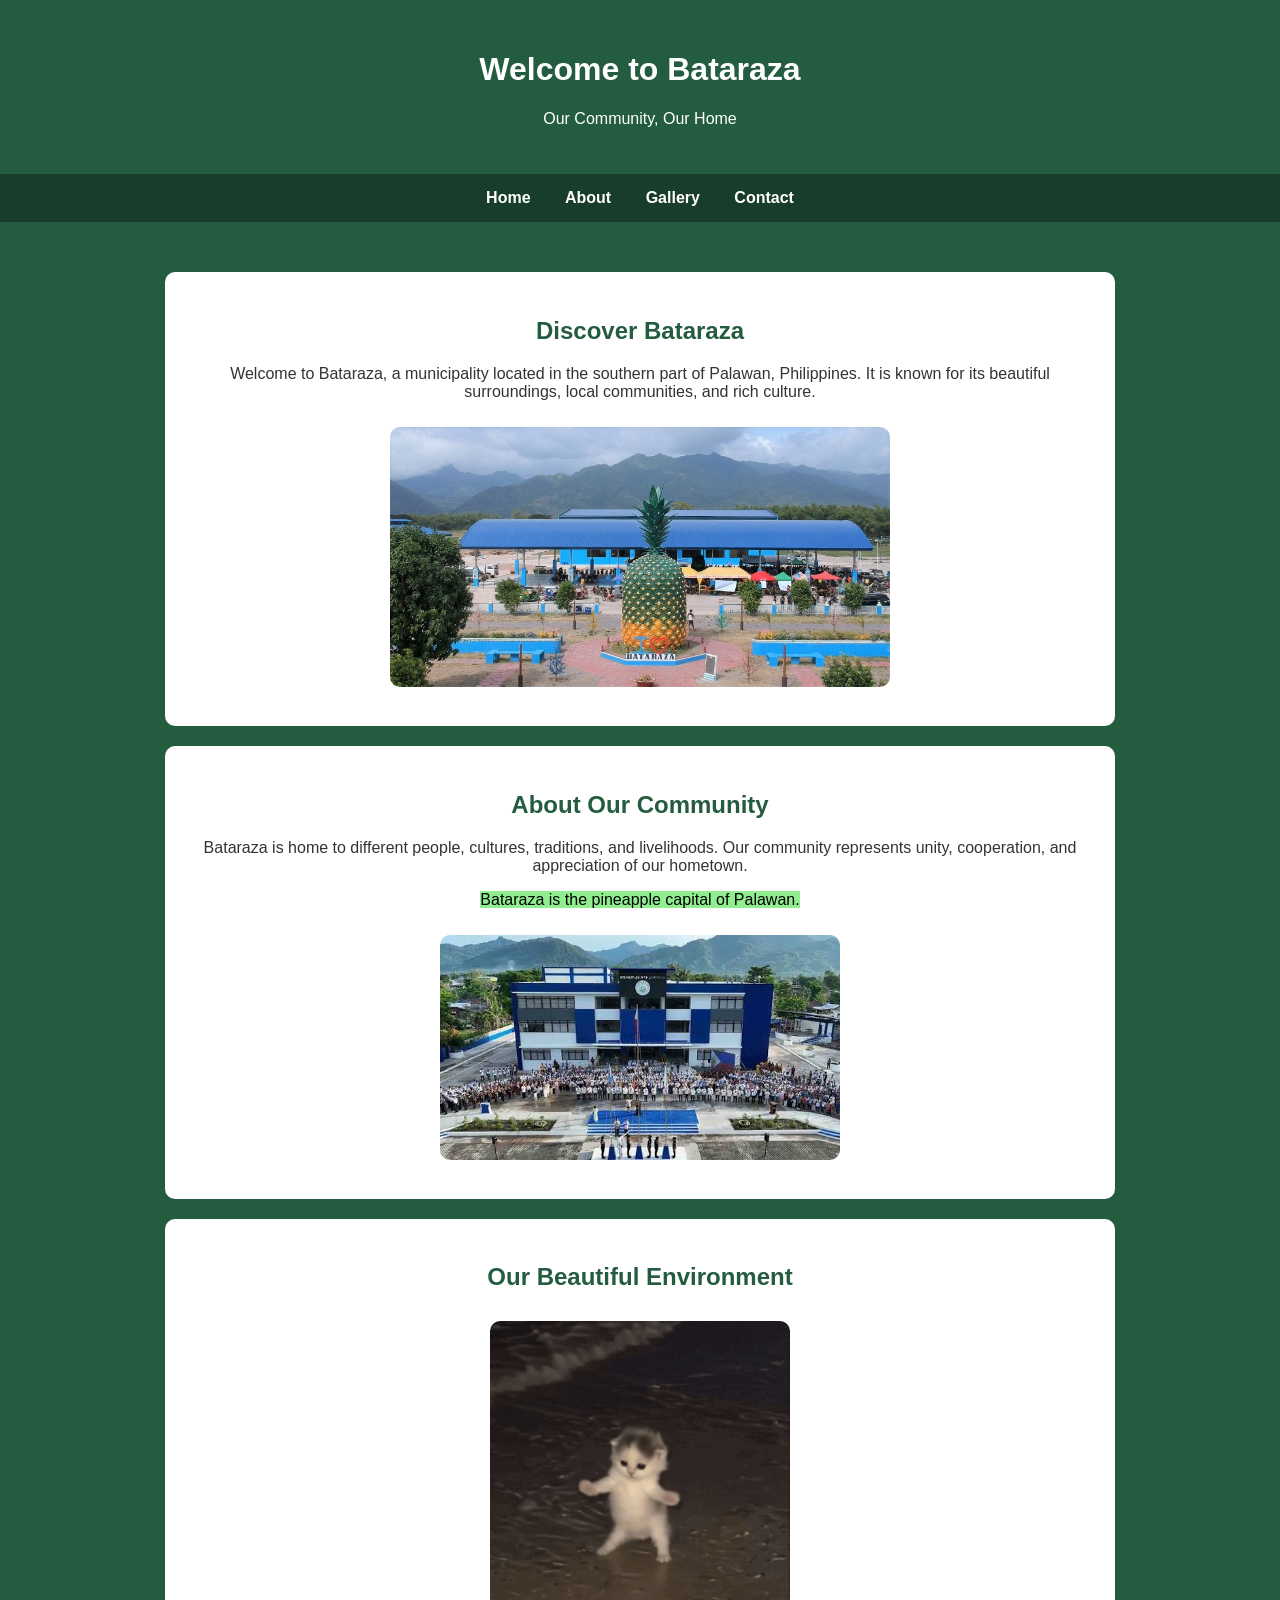
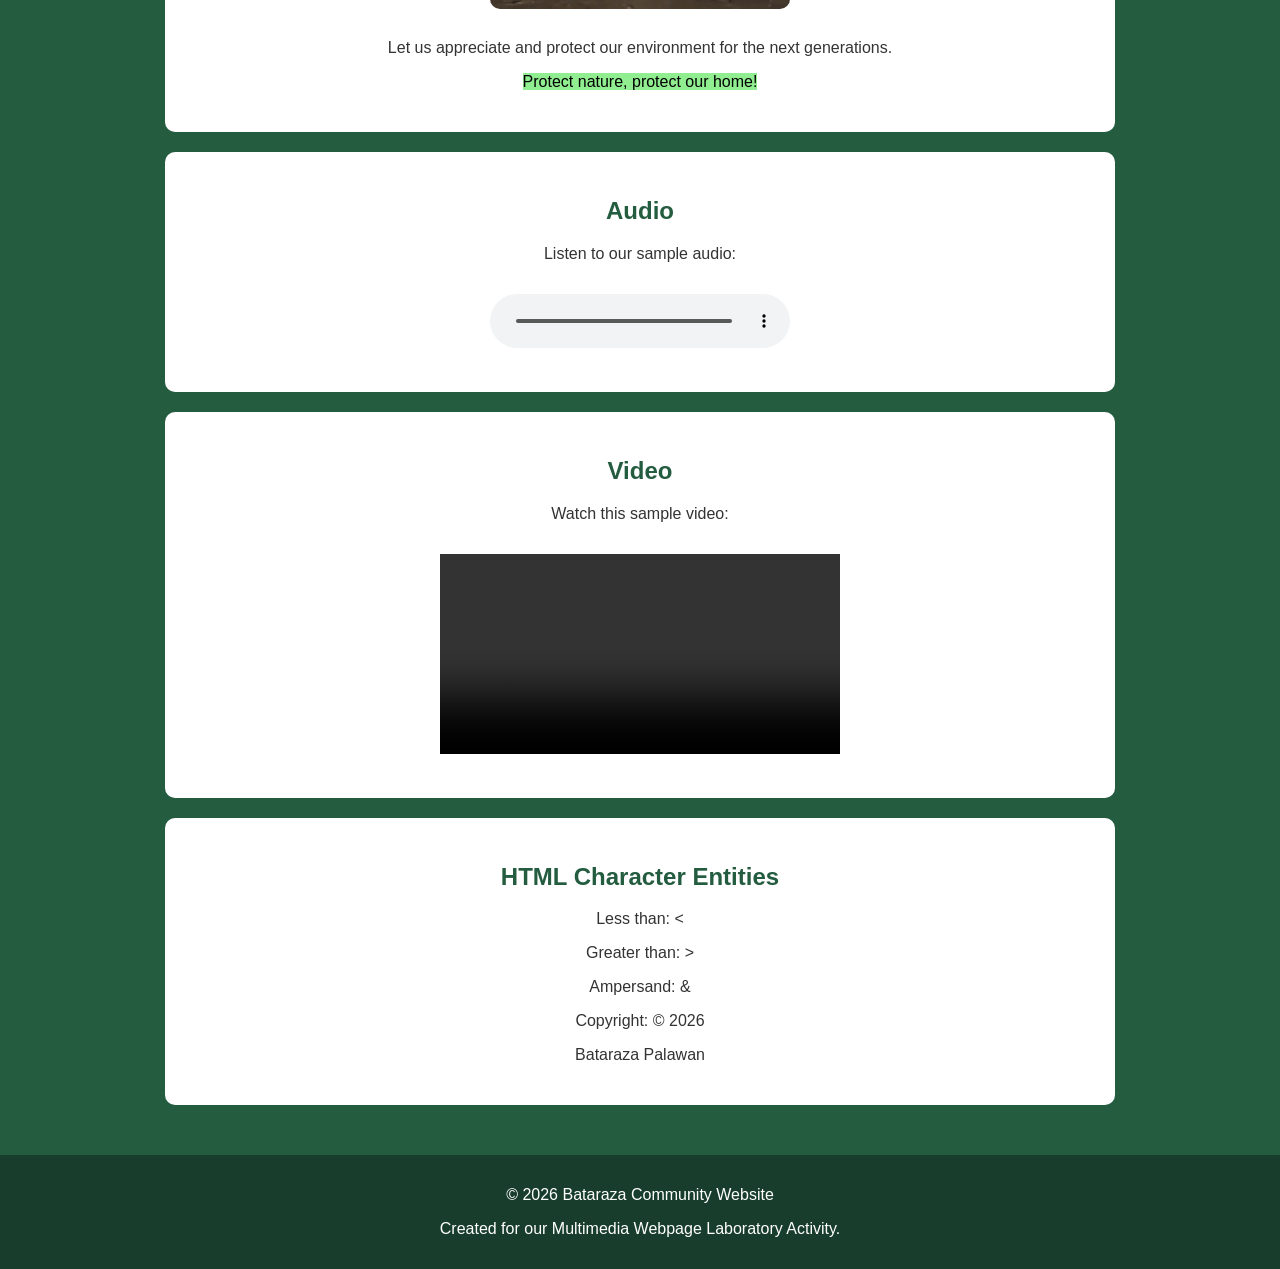
<file: index.html>
<!DOCTYPE html>
<html lang="en">
<head>
    <meta charset="UTF-8">
    <meta name="viewport" content="width=device-width, initial-scale=1.0">
    <title>Bataraza Community</title>
    <link rel="stylesheet" href="style.css">
</head>
<body>

<header>
    <h1>Welcome to Bataraza</h1>
    <p>Our Community, Our Home</p>
</header>

<nav>
    <a href="index.html">Home</a>
    <a href="about.html">About</a>
    <a href="gallery.html">Gallery</a>
    <a href="contact.html">Contact</a>
</nav>

<main>

<section>
    <h2>Discover Bataraza</h2>
    <p>
        Welcome to Bataraza, a municipality located
        in the southern part of Palawan, Philippines.
        It is known for its beautiful surroundings,
        local communities, and rich culture.
    </p>

    <a href="gallery.html">
        <img src="bataraza.jpg"
             alt="pineapple museum ?"
             width="500" height="300">
             
    </a>
</section>

<section>
    <h2>About Our Community</h2>  
      <p>
        Bataraza is home to different people,
        cultures, traditions, and livelihoods.
        Our community represents unity, cooperation,
        and appreciation of our hometown.
    </p>

    <p>
        <mark>Bataraza is the pineapple capital of Palawan.</mark>
    </p>

    <img src="munisipyo.jpg"
         alt="title ng picture palagayyy"
         width="400" height="250">
</section>

<section>
    <h2>Our Beautiful Environment</h2>

    <img src="cat-cat-dance.gif"
        alt="gif"
        width="300" height="300">

    <p>
        Let us appreciate and protect our environment
        for the next generations.
    </p>

   <p><mark>Protect nature, protect our home!</mark></p>
</section>

<section>
    <h2>Audio</h2>
    <p>Listen to our sample audio:</p>

    <audio controls>
        <source src="kanta.mp3"
                type="audio/mpeg">
    </audio>
</section>

<section>
    <h2>Video</h2>
    <p>Watch this sample video:</p>

    <video width="400" controls>
        <source src="bataraza palawan.mp4"
                type="video/mp4">
    </video>
</section>

<section>
    <h2>HTML Character Entities</h2>

    <p>Less than: &lt;</p>
    <p>Greater than: &gt;</p>
    <p>Ampersand: &amp;</p>
    <p>Copyright: &copy; 2026</p>
    <p>Bataraza&nbsp;Palawan</p>
</section>

</main>

<footer>
    <p>&copy; 2026 Bataraza Community Website</p>
    <p>Created for our Multimedia Webpage Laboratory Activity.</p>
</footer>

</body>
</html>
</file>
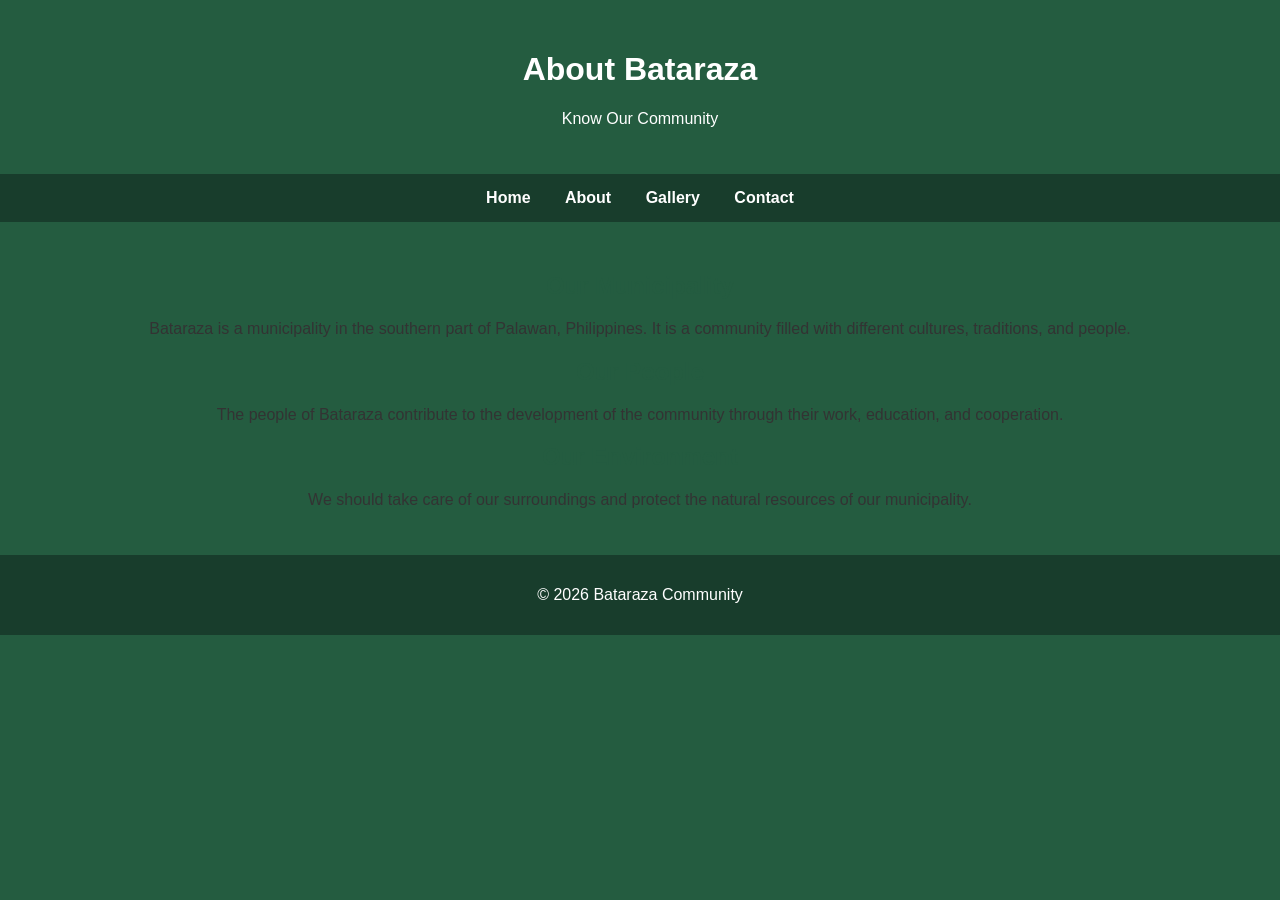
<file: about.html>
<!DOCTYPE html>
<html lang="en">
<head>
    <meta charset="UTF-8">
    <title>About Bataraza</title>
    <link rel="stylesheet" href="style.css">
</head>
<body>

<header>
    <h1>About Bataraza</h1>
    <p>Know Our Community</p>
</header>

<nav>
    <a href="index.html">Home</a>
    <a href="about.html">About</a>
    <a href="gallery.html">Gallery</a>
    <a href="contact.html">Contact</a>
</nav>

<main>
    <h2>Our Municipality</h2>

    <p>
        Bataraza is a municipality in the southern
        part of Palawan, Philippines.
        It is a community filled with different
        cultures, traditions, and people.
    </p>

    <h2>Our People</h2>
    <p>
        The people of Bataraza contribute to the
        development of the community through
        their work, education, and cooperation.
    </p>

    <h2>Our Environment</h2>
    <p>
        We should take care of our surroundings
        and protect the natural resources
        of our municipality.
    </p>
</main>

<footer>
    <p>&copy; 2026 Bataraza Community</p>
</footer>

</body>
</html>
</file>
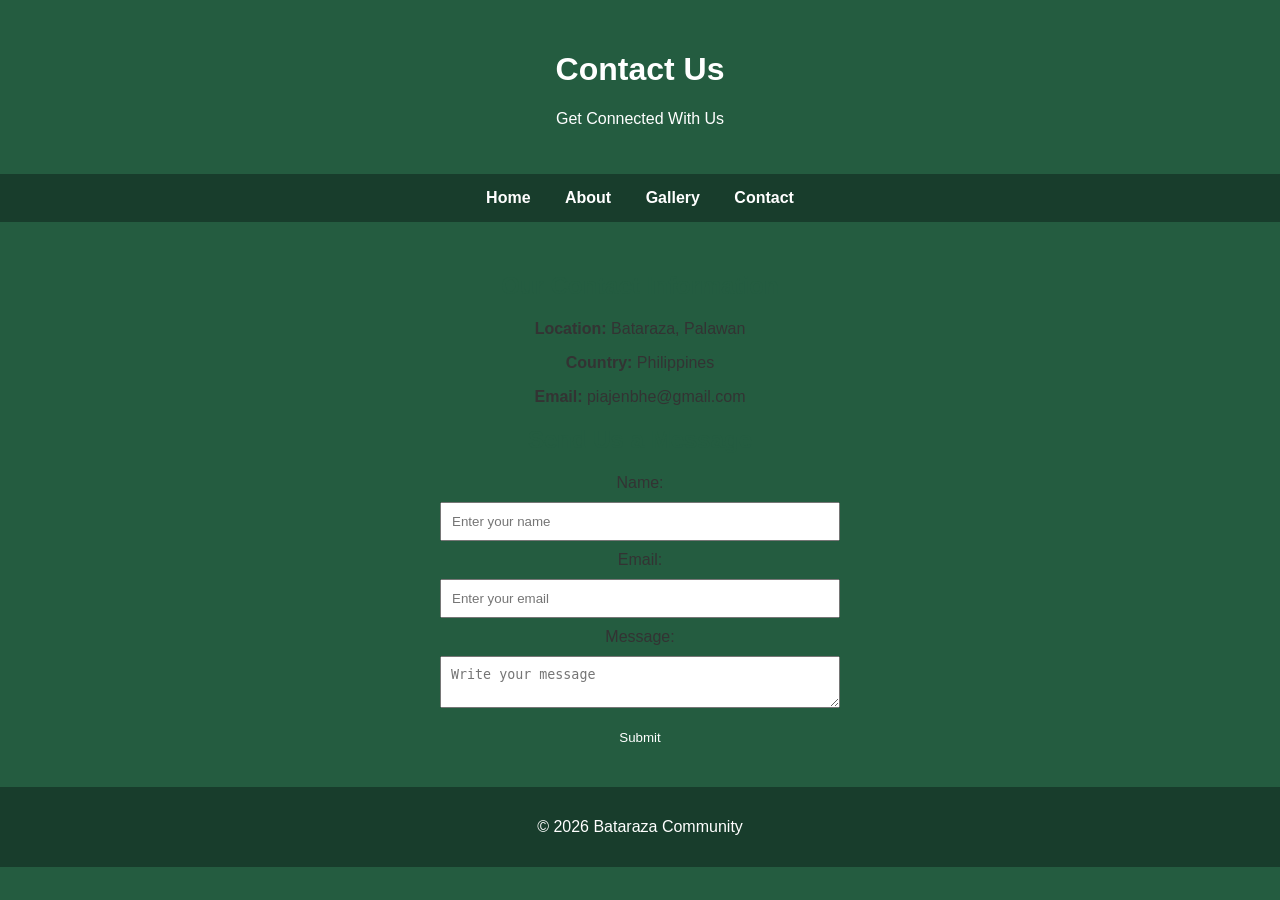
<file: contact.html>
<!DOCTYPE html>
<html lang="en">
<head>
    <meta charset="UTF-8">
    <title>Contact Us</title>
    <link rel="stylesheet" href="style.css">
</head>
<body>

<header>
    <h1>Contact Us</h1>
    <p>Get Connected With Us</p>
</header>

<nav>
    <a href="index.html">Home</a>
    <a href="about.html">About</a>
    <a href="gallery.html">Gallery</a>
    <a href="contact.html">Contact</a>
</nav>

<main>
    <h2>Our Contact Information</h2>

    <p><b>Location:</b> Bataraza, Palawan</p>
    <p><b>Country:</b> Philippines</p>
    <p><b>Email:</b>  piajenbhe@gmail.com</p>

    <h2>Send Us a Message</h2>

    <form>
        <label>Name:</label>
        <input type="text" placeholder="Enter your name">

        <label>Email:</label>
        <input type="email" placeholder="Enter your email">

        <label>Message:</label>
        <textarea placeholder="Write your message"></textarea>

        <button type="submit">Submit</button>
    </form>
</main>

<footer>
    <p>&copy; 2026 Bataraza Community</p>
</footer>

</body>
</file>
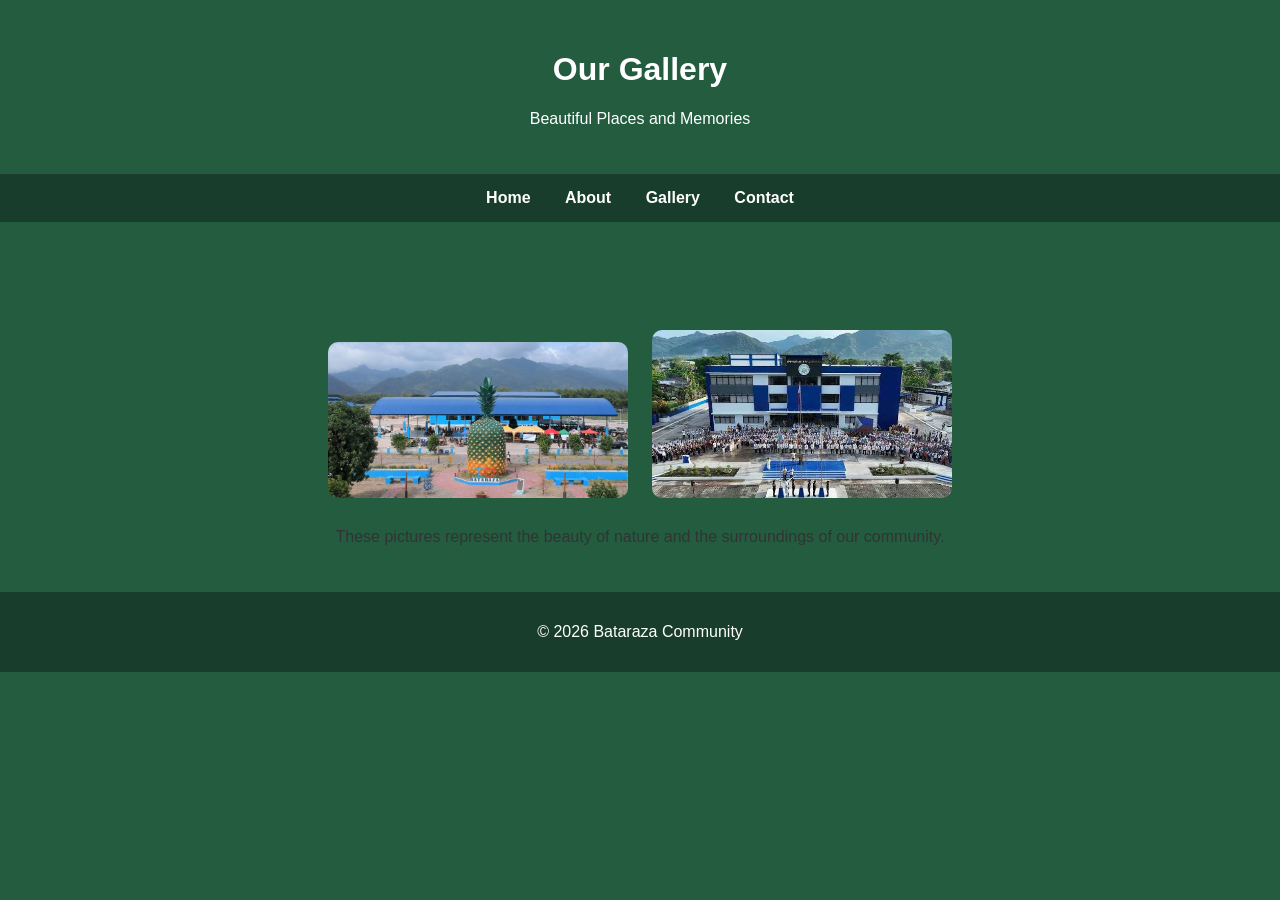
<file: gallery.html>
<!DOCTYPE html>
<html lang="en">
<head>
    <meta charset="UTF-8">
    <title>Bataraza Gallery</title>
    <link rel="stylesheet" href="style.css">
</head>
<body>

<header>
    <h1>Our Gallery</h1>
    <p>Beautiful Places and Memories</p>
</header>

<nav>
    <a href="index.html">Home</a>
    <a href="about.html">About</a>
    <a href="gallery.html">Gallery</a>
    <a href="contact.html">Contact</a>
</nav>

<main>
    <h2>Photo Gallery</h2>

    <img src="bataraza.jpg"
         alt="pineapple" width="300">

    <img src="munisipyo.jpg"
         alt="nature" width="300">

   <p>
        These pictures represent the beauty of
        nature and the surroundings of our community.
  </p>
</main>

<footer>
    <p>&copy; 2026 Bataraza Community</p>
</footer>

</body>
</html>
</file>
<file: style.css>
body {
    margin: 0;
    font-family: Arial, sans-serif;
    background-color: #245c40;
    color: #333;
}

header {
    background-color: #245c40;
    color: white;
    text-align: center;
    padding: 30px;
}

nav {
    background-color: #183d2c;
    text-align: center;
    padding: 15px;
}

nav a {
    color: white;
    text-decoration: none;
    margin: 15px;
    font-weight: bold;
}

nav a:hover {
    color: lightgreen;
}

main {
    padding: 30px;
    text-align: center;
}

section {
    background-color: white;
    margin: 20px auto;
    padding: 25px;
    border-radius: 10px;
    max-width: 900px;
}

h2 {
    color: #245c40;
}

img {
    max-width: 100%;
    height: auto;
    margin: 10px;
    border-radius: 10px;
}

audio, video {
    margin: 15px;
    max-width: 100%;
}

mark {
    background-color: lightgreen;
}

form {
    display: flex;
    flex-direction: column;
    max-width: 400px;
    margin: auto;
    gap: 10px;
}

input, textarea {
    padding: 10px;
}

button {
    background-color: #245c40;
    color: white;
    padding: 12px;
    border: none;
    cursor: pointer;
}

footer {
    background-color: #183d2c;
    color: white;
    text-align: center;
    padding: 15px;
}
</file>
